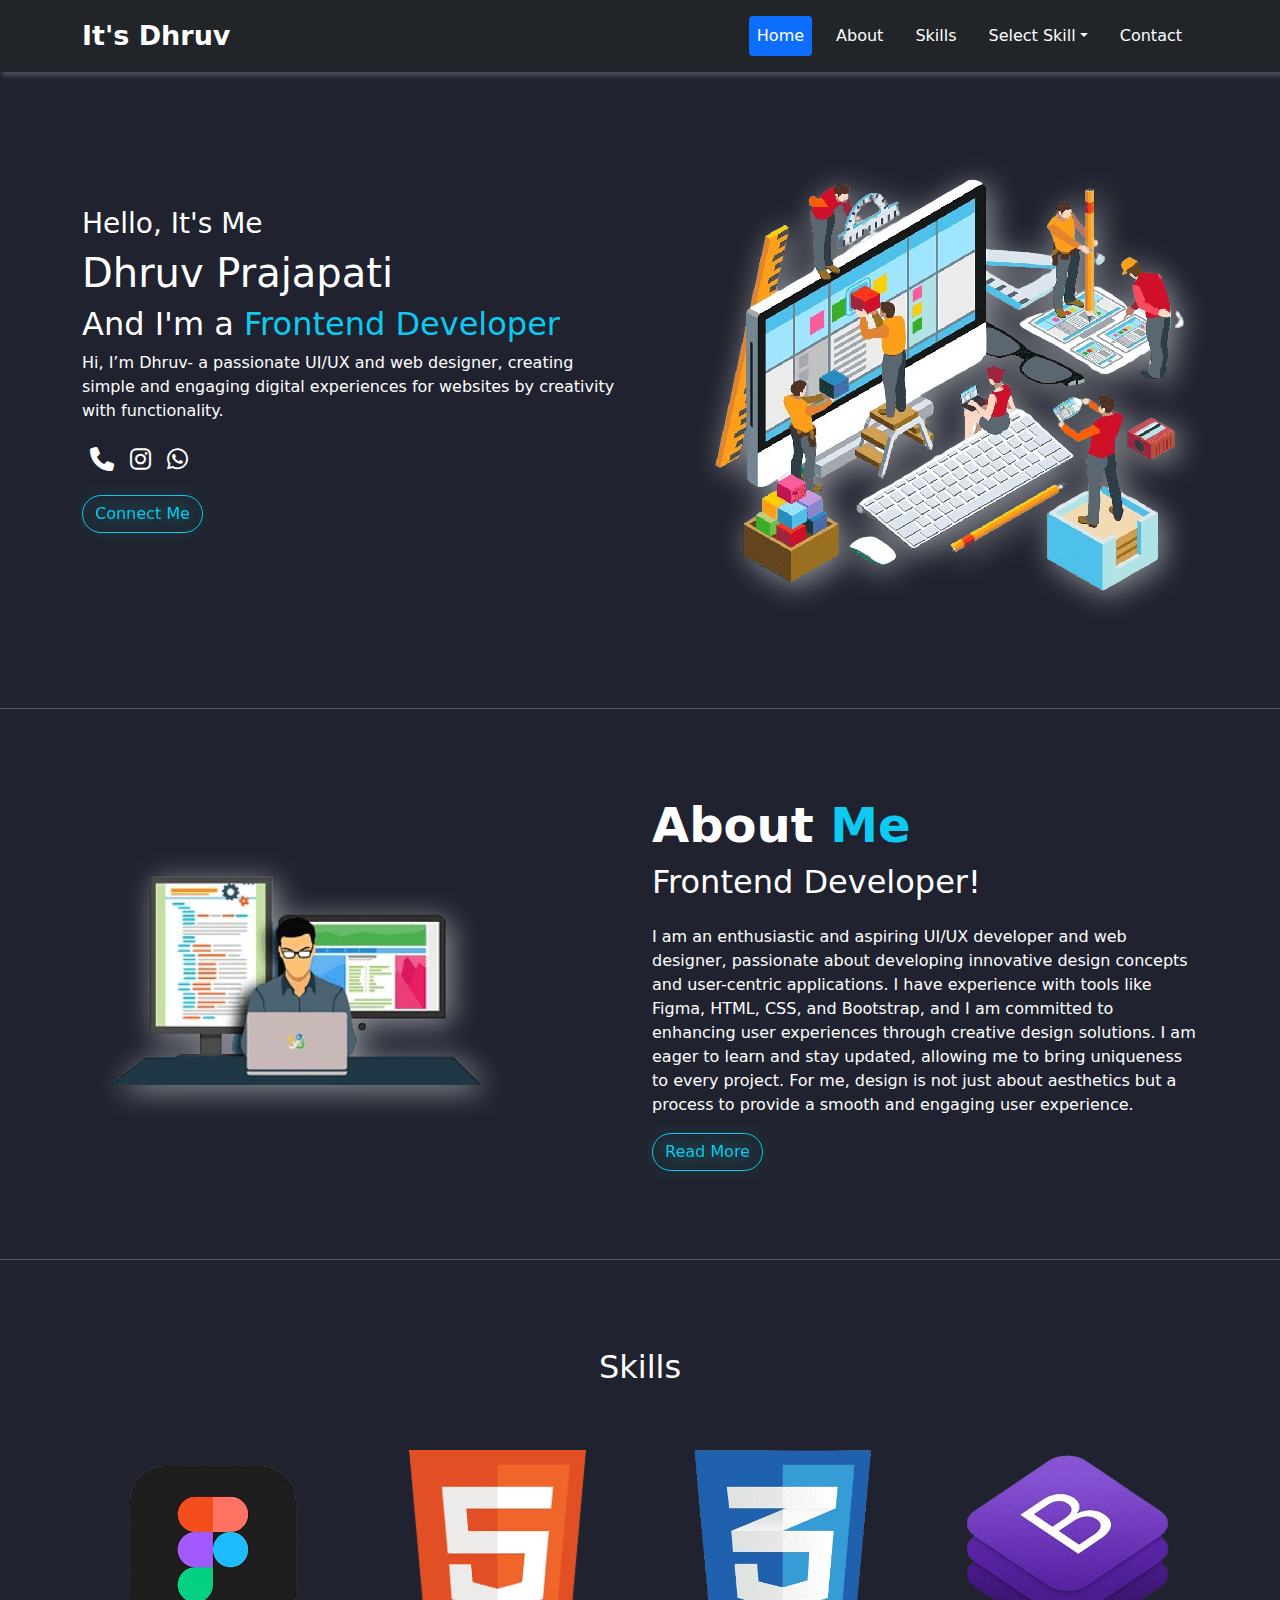
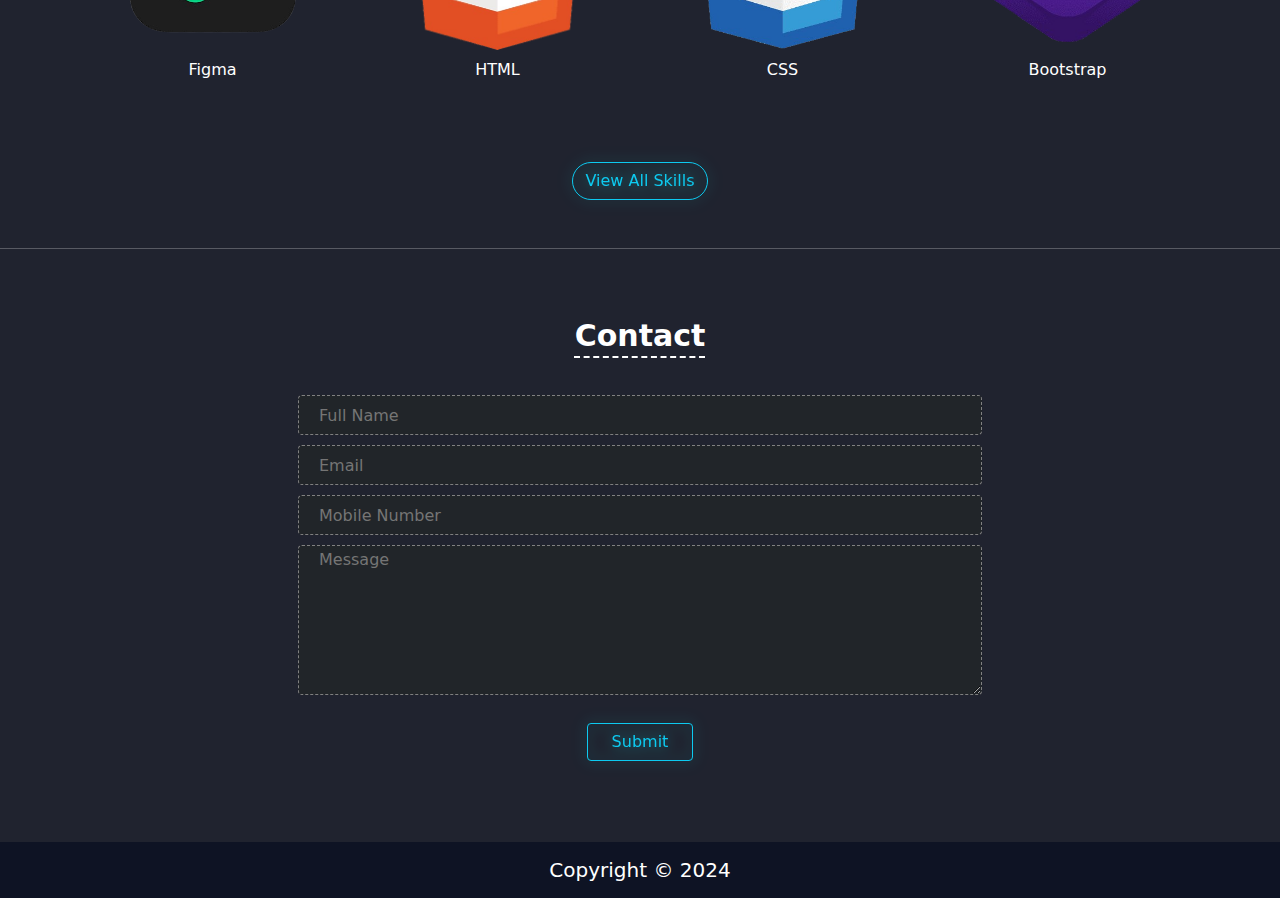
<file: Index.html>
<!DOCTYPE html>
<html lang="en">

<head>
    <meta charset="UTF-8">
    <meta name="viewport" content="width=device-width, initial-scale=1.0">
    <title>Home - It's Dhruv</title>
    <link rel="stylesheet" href="css/all.min.css">
    <link rel="stylesheet" href="css/bootstrap.min.css">
    <link rel="stylesheet" href="css/css.css">
    <link rel="icon" href="images/icon image 1.png">
    <!-- <link href="https://unpkg.com/aos@2.3.1/dist/aos.css" rel="stylesheet"> -->
</head>

<body>

    <nav class="navbar navbar-expand-sm bg-dark">
        <div class="container">
            <a href="Index.html" class="text-white text-decoration-none fw-bold logo">
                It's Dhruv
            </a>

            <button class="navbar-toggler bg-info button" data-bs-toggle="collapse" data-bs-target="#menu">
                <i class="fa fa-bars-staggered"></i>
            </button>

            <div class="collapse navbar-collapse" id="menu">
                <ul class="navbar-nav ms-auto nav-pills my-2">
                    <li class="nav-item mx-2"><a href="Index.html"
                            class="nav-link fw-semibold active text-white">Home</a>
                    </li>
                    <li class="nav-item mx-2"><a href="about.html" class="nav-link fw-semibold text-white">About</a>
                    </li>
                    <li class="nav-item mx-2"><a href="skills.html" class="nav-link fw-semibold text-white">Skills</a>
                    </li>
                    <li class="nav-item mx-2 dropdown"><a href="#"
                            class="nav-link fw-semibold text-white dropdown-toggle" data-bs-toggle="dropdown">Select
                            Skill</a>

                        <ul class="dropdown-menu">
                            <li><a href="figma.html" class="dropdown-item">Figma</a></li>
                            <li><a href="html.html" class="dropdown-item">HTML</a></li>
                            <li><a href="css.html" class="dropdown-item">CSS</a></li>
                            <li><a href="bootstrap.html" class="dropdown-item">Bootstrap</a></li>
                        </ul>
                    </li>
                    <li class="nav-item mx-2"><a href="contact.html" class="nav-link fw-semibold text-white">Contact</a>
                    </li>
                </ul>
            </div>
        </div>
    </nav>

    <div class="banner mt-5">
        <div class="container">
            <div class="row">
                <div
                    class="col-md-12 col-lg-6 col-xl-6 d-flex flex-wrap flex-column justify-content-center banner-detail h-l">
                    <h3 class="text-white" data-aos="fade-right" style="animation-delay: 1s;">Hello, It's Me</h3>
                    <h1 class="text-white" data-aos="fade-right" style="animation-delay: 1.5s;">Dhruv Prajapati</h1>
                    <h2 class="text-white" data-aos="fade-right" style="animation-delay: 2s;">And I'm a <span
                            class="text-info f-d">Frontend
                            Developer</span></h2>
                    <p class="text-white" data-aos="fade-right" style="animation-delay: 2.5s;">Hi, I’m Dhruv- a
                        passionate UI/UX and web designer, creating simple and engaging digital experiences for
                        websites by creativity with functionality.</p>
                    <div class="icons d-flex" data-aos="fade-right" style="animation-delay: 3s;">
                        <div class="dropdown">
                            <i class="fa-solid fa-phone b-icons bi-1 p-2 mb-3" data-bs-toggle="dropdown"></i>
                            <ul class="dropdown-menu">
                                <li><a href="#" class="dropdown-item">+91 7573834614</a></li>
                            </ul>
                        </div>

                        <div class="dropdown">
                            <i class="fa-brands fa-instagram b-icons bi-2 p-2 mb-3" data-bs-toggle="dropdown"></i>
                            <ul class="dropdown-menu" style="z-index: 0;">
                                <li><a href="https://www.instagram.com/_its_dhruv_374/"
                                        class="dropdown-item">_its_dhruv_374</a></li>
                            </ul>
                        </div>

                        <div class="dropdown">
                            <i class="fa-brands fa-whatsapp b-icons bi-3 p-2 mb-3" data-bs-toggle="dropdown"></i>
                            <ul class="dropdown-menu">
                                <li><a href="#" class="dropdown-item">+91 7573834614</a></li>
                            </ul>
                        </div>
                    </div>
                    <a href="#connect" class="d-inline-block" data-aos="fade-right"
                        style="animation-delay: 3.5s;"><button class="btn btn-outline-info rounded-pill button"
                            style="z-index: -1;">Connect
                            Me</button></a>
                </div>

                <div class="col-md-12 col-lg-6 col-xl-6 d-flex align-items-center justify-content-end b-image h-r">
                    <img src="images/banner image2.png" class="rounded banner-image img-fluid" alt="">
                </div>
            </div>
        </div>
    </div>

    <br>
    <br>
    <br>
    <hr class="bg-white">
    <br>

    <div class="banner mt-5">
        <div class="container">
            <div class="row">
                <div class="col-md-12 col-lg-6 col-xl-6 d-flex align-items-center justify-content-strat mb-5"
                    data-aos="fade-right">
                    <img src="images/about image.png" style="height: 250px;"
                        class="rounded banner-image animation-image" alt="">
                </div>

                <div class="col-md-12 col-lg-6 col-xl-6 d-flex flex-wrap flex-column justify-content-center"
                    data-aos="fade-left">
                    <!-- <h3 class="text-white">Hello, It's Me</h3> -->
                    <h1 class="text-white display-5 fw-bold">About <span class="text-info f-d">Me</span></h1>
                    <h2 class="text-white mb-4">Frontend Developer!</h2>
                    <p class="text-white">I am an enthusiastic and aspiring UI/UX developer and web designer, passionate
                        about developing innovative design concepts and user-centric applications. I have experience
                        with tools like Figma, HTML, CSS, and Bootstrap, and I am committed to enhancing user
                        experiences through creative design solutions. I am eager to learn and stay updated, allowing me
                        to bring uniqueness to every project. For me, design is not just about aesthetics but a process
                        to provide a smooth and engaging user experience.</p>
                    <!-- <div class="icons">
                        <i class="fa-brands fa-facebook-f text-white b-icons p-2 mb-3"></i>
                        <i class="fa-brands fa-instagram text-white b-icons p-2 mb-3"></i>
                        <i class="fa-brands fa-whatsapp text-white b-icons p-2 mb-3"></i>
                    </div> -->
                    <a href="about.html"><button class="btn btn-outline-info rounded-pill button">Read
                            More</button></a>
                </div>
            </div>
        </div>
    </div>

    <br>
    <br>
    <br>
    <hr class="bg-white">
    <br>

    <div class="skills mt-5">
        <div class="container">
            <div class="text-s text-white h2 d-flex justify-content-center align-items-center">
                Skills
            </div>
            <div class="row my-5">

                <div class="col-md-6 col-lg-3  text-center s-image-gallary my-3" data-aos="fade-left">
                    <a href="figma.html" class="text-decoration-none">
                        <img src="images/figma.png" height="200px" alt="" class="mb-2 animation animate-1">
                        <p class="text-white text-center">Figma</p>
                    </a>
                </div>

                <div class="col-md-6 col-lg-3 text-center s-image-gallary my-3" data-aos="fade-right">
                    <a href="html.html" class="text-decoration-none">
                        <img src="images/html.png" height="200px" alt="" class="mb-2 animation animate-1">
                        <p class="text-white text-center">HTML</p>
                    </a>
                </div>

                <div class="col-md-6 col-lg-3 text-center s-image-gallary my-3" data-aos="fade-left">
                    <a href="css.html" class="text-decoration-none">
                        <img src="images/css.png" height="200px" alt="" class="mb-2 animation animate-1">
                        <p class="text-white text-center">CSS</p>
                    </a>
                </div>

                <div class="col-md-6 col-lg-3 text-center s-image-gallary my-3" data-aos="fade-right">
                    <a href="bootstrap.html" class="text-decoration-none">
                        <img src="images/bootstrap.png" height="200px" alt="" class="mb-2 animation animate-1">
                        <p class="text-white text-center">Bootstrap</p>
                    </a>
                </div>
            </div>

            <div class="skill_button d-flex justify-content-center align-items-center mb-5">
                <a href="skills.html" class="text-decoration-none">
                    <button class="btn btn-outline-info button rounded-pill">
                        View All Skills
                    </button>
                </a>
            </div>
        </div>
    </div>

    <!-- <br>
    <br>
    <br> -->
    <hr class="bg-white">
    <br>

    <div class="contact mt-3" id="connect" data-aos="fade-right">
        <div class="c-text text-white d-flex justify-content-center align-items-center py-2 fw-bold text-underline">
            Contact
        </div>


        <form class="mt-4">
            <div class="container text-center form p-0">
                <input type="text" placeholder="Full Name" class="h-w input-form rounded mx-0 width-media">
                <input type="email" placeholder="Email" class="h-w input-form rounded mx-0 width-media">
                <input type="number" placeholder="Mobile Number" class="h-w input-form rounded mx-0 width-media">
                <textarea name="" id="" class="h-w textarea-form rounded mx-0 width-media"
                    placeholder="Message"></textarea><br>
                <button class="btn btn-outline-info mt-3 px-4 button">Submit</button>
            </div>
        </form>
    </div>

    <div class="footer mb-4 d-flex justify-content-center align-items-end text-white"
        style="font-size: 20px;height: 112px;transform: translateY(25px);">
        <div class="footer-text h-50 w-100 d-flex justify-content-center align-items-center py-4">
            Copyright &copy 2024
        </div>
    </div>

    <script src="js/bootstrap.bundle.min.js"></script>
    <script src="https://code.jquery.com/jquery-3.7.1.min.js"
        integrity="sha256-/JqT3SQfawRcv/BIHPThkBvs0OEvtFFmqPF/lYI/Cxo=" crossorigin="anonymous"></script>
    <!-- <script src="https://unpkg.com/aos@2.3.1/dist/aos.js"></script>
    <script>
        AOS.init();
    </script> -->
</body>

</html>
</file>
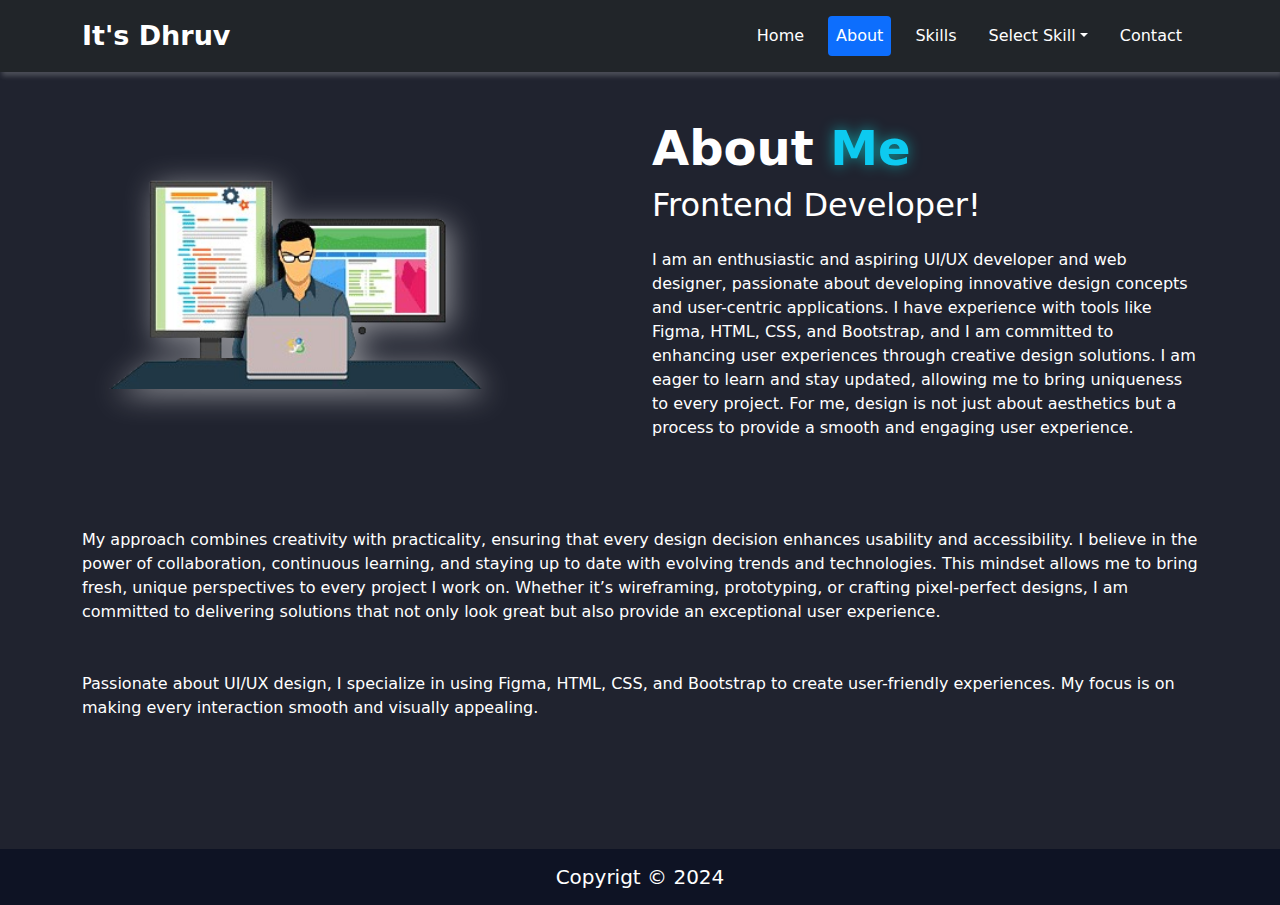
<file: about.html>
<!DOCTYPE html>
<html lang="en">

<head>
    <meta charset="UTF-8">
    <meta name="viewport" content="width=device-width, initial-scale=1.0">
    <title>About - It's Dhruv</title>
    <link rel="stylesheet" href="css/all.min.css">
    <link rel="stylesheet" href="css/bootstrap.min.css">
    <link rel="stylesheet" href="css/css.css">
    <link rel="icon" href="images/icon image 1.png">
</head>

<body>
    <nav class="navbar navbar-expand-sm bg-dark">
        <div class="container">
            <a href="Index.html" class="text-white text-decoration-none fw-bold logo">
                It's Dhruv
            </a>

            <button class="navbar-toggler bg-info" data-bs-toggle="collapse" data-bs-target="#menu">
                <i class="fa fa-bars-staggered"></i>
            </button>

            <div class="collapse navbar-collapse" id="menu">
                <ul class="navbar-nav ms-auto nav-pills my-2">
                    <li class="nav-item mx-2"><a href="Index.html" class="nav-link fw-semibold text-white">Home</a></li>
                    <li class="nav-item mx-2"><a href="about.html"
                            class="nav-link fw-semibold text-white active">About</a>
                    </li>
                    <li class="nav-item mx-2"><a href="skills.html" class="nav-link fw-semibold text-white">Skills</a>
                    </li>
                    <li class="nav-item mx-2 dropdown"><a href="#"
                            class="nav-link fw-semibold text-white dropdown-toggle" data-bs-toggle="dropdown">Select
                            Skill</a>

                        <ul class="dropdown-menu">
                            <li><a href="figma.html" class="dropdown-item">Figma</a></li>
                            <li><a href="html.html" class="dropdown-item">HTML</a></li>
                            <li><a href="css.html" class="dropdown-item">CSS</a></li>
                            <li><a href="bootstrap.html" class="dropdown-item">Bootstrap</a></li>
                        </ul>
                    </li>
                    <li class="nav-item mx-2"><a href="contact.html" class="nav-link fw-semibold text-white">Contact</a>
                    </li>
                </ul>
            </div>
        </div>
    </nav>

    <div class="banner mt-5">
        <div class="container">
            <div class="row">
                <div
                    class="col-md-12 col-lg-6 col-xl-6 d-flex align-items-center justify-content-strat mb-5 animated-image">
                    <img src="images/about image.png" style="height: 250px;"
                        class="rounded banner-image animation-image" alt="">
                </div>

                <div
                    class="col-md-12 col-lg-6 col-xl-6 d-flex flex-wrap flex-column justify-content-center animated-content">
                    <!-- <h3 class="text-white">Hello, It's Me</h3> -->
                    <h1 class="text-white display-5 fw-bold">About <span class="text-info button">Me</span></h1>
                    <h2 class="text-white mb-4">Frontend Developer!</h2>
                    <p class="text-white">I am an enthusiastic and aspiring UI/UX developer and web designer, passionate
                        about developing innovative design concepts and user-centric applications. I have experience
                        with tools like Figma, HTML, CSS, and Bootstrap, and I am committed to enhancing user
                        experiences through creative design solutions. I am eager to learn and stay updated, allowing me
                        to bring uniqueness to every project. For me, design is not just about aesthetics but a process
                        to provide a smooth and engaging user experience.</p>
                    <!-- <div class="icons">
                        <i class="fa-brands fa-facebook-f text-white b-icons p-2 mb-3"></i>
                        <i class="fa-brands fa-instagram text-white b-icons p-2 mb-3"></i>
                        <i class="fa-brands fa-whatsapp text-white b-icons p-2 mb-3"></i>
                    </div> -->
                    <!-- <a href="#" class="w-25 mt-2"><button class="btn btn-outline-info rounded-pill w-100 button">Read
                            More</button></a> -->
                </div>
            </div>
        </div>
    </div>

    <div class="container mt-5 pt-4">
        <p class="text-white figma-1">My approach combines creativity with practicality, ensuring that every design
            decision enhances usability and accessibility. I believe in the power of collaboration, continuous learning,
            and staying up to date with evolving trends and technologies. This mindset allows me to bring fresh, unique
            perspectives to every project I work on. Whether it’s wireframing, prototyping, or crafting pixel-perfect
            designs, I am committed to delivering solutions that not only look great but also provide an exceptional
            user experience.</p>

        <p class="text-white mt-5 figma-2">Passionate about UI/UX design, I specialize in using Figma, HTML, CSS, and
            Bootstrap
            to
            create user-friendly experiences. My focus is on making every interaction smooth and visually appealing.</p>
    </div>

    <div class="a-footer footer mt-5 d-flex justify-content-center align-items-end text-white"
        style="font-size: 20px;height: 112px;transform: translateY(25px);">
        <div class="footer-text h-50 w-100 d-flex justify-content-center align-items-center py-4">
            Copyrigt &copy 2024
        </div>
    </div>

    <script src="js/bootstrap.bundle.min.js"></script>
</body>

</html>
</file>
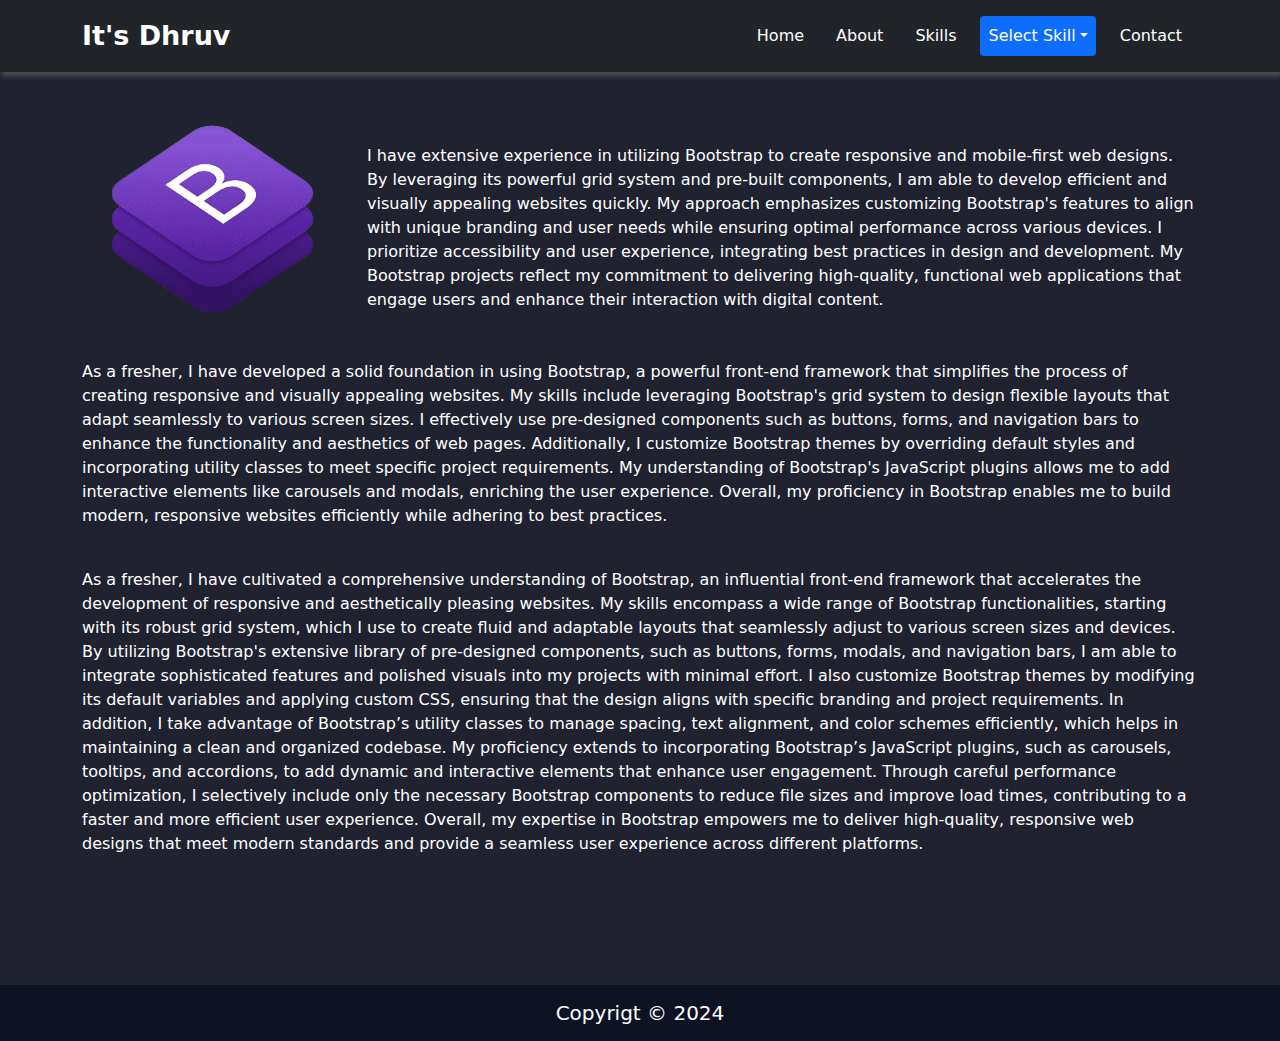
<file: bootstrap.html>
<!DOCTYPE html>
<html lang="en">

<head>
    <meta charset="UTF-8">
    <meta name="viewport" content="width=device-width, initial-scale=1.0">
    <title>Bootstrap - It's Dhruv</title>
    <link rel="stylesheet" href="css/all.min.css">
    <link rel="stylesheet" href="css/bootstrap.min.css">
    <link rel="stylesheet" href="css/css.css">
    <link rel="icon" href="images/icon image 1.png">
</head>

<body class="bg-image">

    <nav class="navbar navbar-expand-sm bg-dark">
        <div class="container">
            <a href="Index.html" class="text-white text-decoration-none fw-bold logo">
                It's Dhruv
            </a>

            <button class="navbar-toggler bg-info button" data-bs-toggle="collapse" data-bs-target="#menu">
                <i class="fa fa-bars-staggered"></i>
            </button>

            <div class="collapse navbar-collapse" id="menu">
                <ul class="navbar-nav ms-auto nav-pills my-2">
                    <li class="nav-item mx-2"><a href="Index.html" class="nav-link fw-semibold text-white">Home</a></li>
                    <li class="nav-item mx-2"><a href="about.html" class="nav-link fw-semibold text-white">About</a>
                    </li>
                    <li class="nav-item mx-2"><a href="skills.html" class="nav-link fw-semibold text-white">Skills</a>
                    </li>
                    <li class="nav-item mx-2 dropdown"><a href="#"
                            class="nav-link fw-semibold text-white dropdown-toggle active"
                            data-bs-toggle="dropdown">Select
                            Skill</a>

                        <ul class="dropdown-menu">
                            <li><a href="figma.html" class="dropdown-item">Figma</a></li>
                            <li><a href="html.html" class="dropdown-item">HTML</a></li>
                            <li><a href="css.html" class="dropdown-item">CSS</a></li>
                            <li><a href="bootstrap.html" class="dropdown-item active">Bootstrap</a></li>
                        </ul>
                    </li>
                    <li class="nav-item mx-2"><a href="contact.html" class="nav-link fw-semibold text-white">Contact</a>
                    </li>
                </ul>
            </div>
        </div>
    </nav>

    <div class="container">
        <div class="figma my-5">
            <div class="row">
                <div class="col-md-12 col-lg-3 order1 mb-3 d-flex justify-content-center">
                    <img src="images/bootstrap.png" height="200px" class="img-hover" alt="">
                </div>
                <div class="col-md-12 col-lg-9 text-white align-items-center d-flex order2">
                    I have extensive experience in utilizing Bootstrap to create responsive and mobile-first web
                    designs. By leveraging its powerful grid system and pre-built components, I am able to develop
                    efficient and visually appealing websites quickly. My approach emphasizes customizing
                    Bootstrap's features to align with unique branding and user needs while ensuring optimal
                    performance across various devices. I prioritize accessibility and user experience, integrating
                    best practices in design and development. My Bootstrap projects reflect my commitment to
                    delivering high-quality, functional web applications that engage users and enhance their
                    interaction with digital content.
                </div>
            </div>

            <br>

            <p class="text-white">
                As a fresher, I have developed a solid foundation in using Bootstrap, a powerful front-end framework
                that simplifies the process of creating responsive and visually appealing websites. My skills include
                leveraging Bootstrap's grid system to design flexible layouts that adapt seamlessly to various screen
                sizes. I effectively use pre-designed components such as buttons, forms, and navigation bars to enhance
                the functionality and aesthetics of web pages. Additionally, I customize Bootstrap themes by overriding
                default styles and incorporating utility classes to meet specific project requirements. My understanding
                of Bootstrap's JavaScript plugins allows me to add interactive elements like carousels and modals,
                enriching the user experience. Overall, my proficiency in Bootstrap enables me to build modern,
                responsive websites efficiently while adhering to best practices.
            </p>

            <br>

            <p class="text-white">
                As a fresher, I have cultivated a comprehensive understanding of Bootstrap, an influential front-end
                framework that accelerates the development of responsive and aesthetically pleasing websites. My skills
                encompass a wide range of Bootstrap functionalities, starting with its robust grid system, which I use
                to create fluid and adaptable layouts that seamlessly adjust to various screen sizes and devices. By
                utilizing Bootstrap's extensive library of pre-designed components, such as buttons, forms, modals, and
                navigation bars, I am able to integrate sophisticated features and polished visuals into my projects
                with minimal effort. I also customize Bootstrap themes by modifying its default variables and applying
                custom CSS, ensuring that the design aligns with specific branding and project requirements. In
                addition, I take advantage of Bootstrap’s utility classes to manage spacing, text alignment, and color
                schemes efficiently, which helps in maintaining a clean and organized codebase. My proficiency extends
                to incorporating Bootstrap’s JavaScript plugins, such as carousels, tooltips, and accordions, to add
                dynamic and interactive elements that enhance user engagement. Through careful performance optimization,
                I selectively include only the necessary Bootstrap components to reduce file sizes and improve load
                times, contributing to a faster and more efficient user experience. Overall, my expertise in Bootstrap
                empowers me to deliver high-quality, responsive web designs that meet modern standards and provide a
                seamless user experience across different platforms.
            </p>
        </div>
    </div>

    <div class="footer mb-4 d-flex justify-content-center align-items-end text-white"
        style="font-size: 20px;height: 112px;transform: translateY(25px);">
        <div class="footer-text h-50 w-100 d-flex justify-content-center align-items-center py-4">
            Copyrigt &copy 2024
        </div>
    </div>

    <script src="js/bootstrap.bundle.min.js"></script>
</body>

</html>
</file>
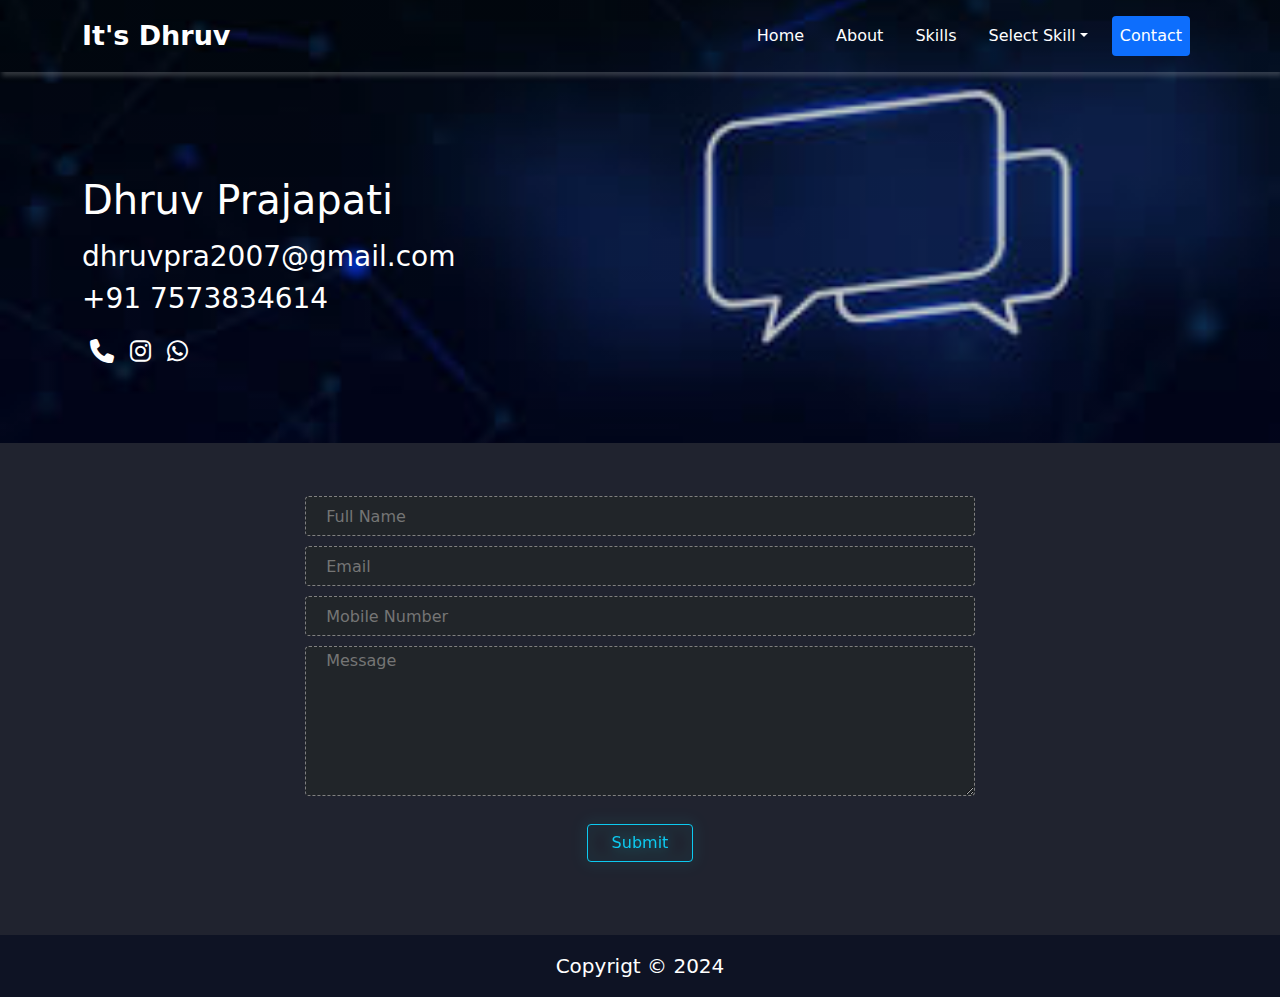
<file: contact.html>
<!DOCTYPE html>
<html lang="en">

<head>
    <meta charset="UTF-8">
    <meta name="viewport" content="width=device-width, initial-scale=1.0">
    <title>Contact - It's Dhruv</title>
    <link rel="stylesheet" href="css/all.min.css">
    <link rel="stylesheet" href="css/bootstrap.min.css">
    <link rel="stylesheet" href="css/css.css">
    <link rel="icon" href="images/icon image 1.png">
    <!-- <link href="https://unpkg.com/aos@2.3.1/dist/aos.css" rel="stylesheet"> -->
    <style>
        /* .contact-form {
            background-color: #111927;
            background-image:
                radial-gradient(at 47% 33%, hsl(172.94, 64%, 16%) 0, transparent 59%),
                radial-gradient(at 82% 65%, hsl(216.98, 97%, 17%) 0, transparent 55%);
            height: 100vh;
            display: grid;
            place-items: center;
        } */

        /* form {
            backdrop-filter: blur(500px) saturate(200%);
            -webkit-backdrop-filter: blur(5px) saturate(200%);
            background-color: rgba(17, 25, 40, 0.1, );
            border-radius: 12px;
            border: 1px solid rgba(255, 255, 255, 0.125);
            height: 90%;
            width: 40%;
        }

        ::placeholder {
            color: rgb(167, 167, 167);
        }

        input {
            margin-top: 10px;
        }

        textarea {
            margin-top: 10px;
            height: 100px;
        }

        */
    </style>
</head>

<body>



    <div class="banner"
        style="background-image: linear-gradient(rgba(0, 0, 0, 0.2),rgba(0, 0, 0, 0.2)), url([data-uri]);background-repeat: no-repeat;background-position: center;background-size: cover;">
        <nav class="navbar navbar-expand-sm">
            <div class="container">
                <a href="Index.html" class="text-white text-decoration-none fw-bold logo">
                    It's Dhruv
                </a>

                <button class="navbar-toggler bg-info" data-bs-toggle="collapse" data-bs-target="#menu">
                    <i class="fa fa-bars-staggered"></i>
                </button>

                <div class="collapse navbar-collapse" id="menu">
                    <ul class="navbar-nav ms-auto nav-pills my-2">
                        <li class="nav-item mx-2"><a href="Index.html" class="nav-link fw-semibold text-white">Home</a>
                        </li>
                        <li class="nav-item mx-2"><a href="about.html" class="nav-link fw-semibold text-white">About</a>
                        </li>
                        <li class="nav-item mx-2"><a href="skills.html"
                                class="nav-link fw-semibold text-white">Skills</a>
                        </li>
                        <li class="nav-item mx-2 dropdown"><a href="#"
                                class="nav-link fw-semibold text-white dropdown-toggle" data-bs-toggle="dropdown">Select
                                Skill</a>

                            <ul class="dropdown-menu">
                                <li><a href="figma.html" class="dropdown-item">Figma</a></li>
                                <li><a href="html.html" class="dropdown-item">HTML</a></li>
                                <li><a href="css.html" class="dropdown-item">CSS</a></li>
                                <li><a href="bootstrap.html" class="dropdown-item">Bootstrap</a></li>
                            </ul>
                        </li>
                        <li class="nav-item mx-2"><a href="#" class="nav-link fw-semibold text-white active">Contact</a>
                        </li>
                    </ul>
                </div>
            </div>
        </nav>
        <div class="container my-5 py-5">
            <div class=" banner-detail contact-banner-details lh-5">
                <h1 class="text-white py-2">Dhruv Prajapati</h1>
                <h3 class="text-white"><span>dhruvpra2007@gmail.com</span></h3>
                <h3 class="text-white">+91 7573834614</h3>
                <div class="icons py-2 d-flex justify-content-start align-items-center">
                    <div class="dropdown">
                        <i class="fa-solid fa-phone b-icons bi-1 p-2 mb-3" data-bs-toggle="dropdown"></i>
                        <ul class="dropdown-menu">
                            <li><a href="#" class="dropdown-item">+91 7573834614</a></li>
                        </ul>
                    </div>

                    <div class="dropdown">
                        <i class="fa-brands fa-instagram b-icons bi-2 p-2 mb-3" data-bs-toggle="dropdown"></i>
                        <ul class="dropdown-menu">
                            <li><a href="https://www.instagram.com/_its_dhruv_374/"
                                    class="dropdown-item">_its_dhruv_374</a>
                            </li>
                        </ul>
                    </div>

                    <div class="dropdown">
                        <i class="fa-brands fa-whatsapp b-icons bi-3 p-2 mb-3" data-bs-toggle="dropdown"></i>
                        <ul class="dropdown-menu">
                            <li><a href="#" class="dropdown-item">+91 7573834614</a></li>
                        </ul>
                    </div>
                </div>
            </div>
        </div>
    </div>

    <!-- <div class="footer mb-4 d-flex justify-content-center align-items-end text-white"
        style="font-size: 20px;height: 112px;transform: translateY(25px);">
        <div class="footer-text h-50 w-100 d-flex justify-content-center align-items-center py-4">
            Copyrigt &copy 2024
        </div>
        </div> -->


    <div class="contact-form">
        <!-- <form action="">
            <div class="container">
                <div class="full-name mt-5">
                    <label for="full-name" class="text-white">Full Name</label> <br>
                    <input type="text" class="w-100 rounded border-0 px-3 py-2 bg-secondary" placeholder="Full Name">
                </div>

                <div class="full-name mt-4">
                    <label for="full-name" class="text-white">Full Name</label> <br>
                    <input type="text" class="w-100 rounded border-0 px-3 py-2 bg-secondary" placeholder="Full Name">
                </div>

                <div class="full-name mt-4">
                    <label for="full-name" class="text-white">Full Name</label> <br>
                    <input type="text" class="w-100 rounded border-0 px-3 py-2 bg-secondary" placeholder="Full Name">
                </div>

                <div class="full-name mt-4">
                    <label for="full-name" class="text-white">Full Name</label> <br>
                    <textarea class="w-100 rounded border-0 px-3 py-2 bg-secondary" placeholder="Full Name"></textarea>
                </div>

                <div class="f-button">
                    <input type="button" value="Submit" class="btn btn-primary px-4 py-2 fw-semibold">
                </div>
            </div>
        </form> -->

        <form class="my-5">
            <div class="container text-center form">
                <input type="text" placeholder="Full Name" class="h-w input-form rounded width-media">
                <input type="email" placeholder="Email" class="h-w input-form rounded width-media">
                <input type="number" placeholder="Mobile Number" class="h-w input-form rounded width-media" min="0">
                <textarea name="" id="" class="h-w textarea-form rounded width-media"
                    placeholder="Message"></textarea><br>
                <button class="btn btn-outline-info mt-3 px-4 button">Submit</button>
            </div>
        </form>
    </div>

    <div class="footer d-flex justify-content-center align-items-end text-white"
        style="font-size: 20px;transform: translateY(25px);">
        <div class="footer-text h-50 w-100 d-flex justify-content-center align-items-center py-3">
            Copyrigt &copy 2024
        </div>
    </div>

    <script src="js/bootstrap.bundle.min.js"></script>
    <script src="https://code.jquery.com/jquery-3.7.1.min.js"
        integrity="sha256-/JqT3SQfawRcv/BIHPThkBvs0OEvtFFmqPF/lYI/Cxo=" crossorigin="anonymous"></script>
    <!-- <script src="https://unpkg.com/aos@2.3.1/dist/aos.js"></script>
    <script>
        AOS.init();
    </script> -->
</body>

</html>
</file>
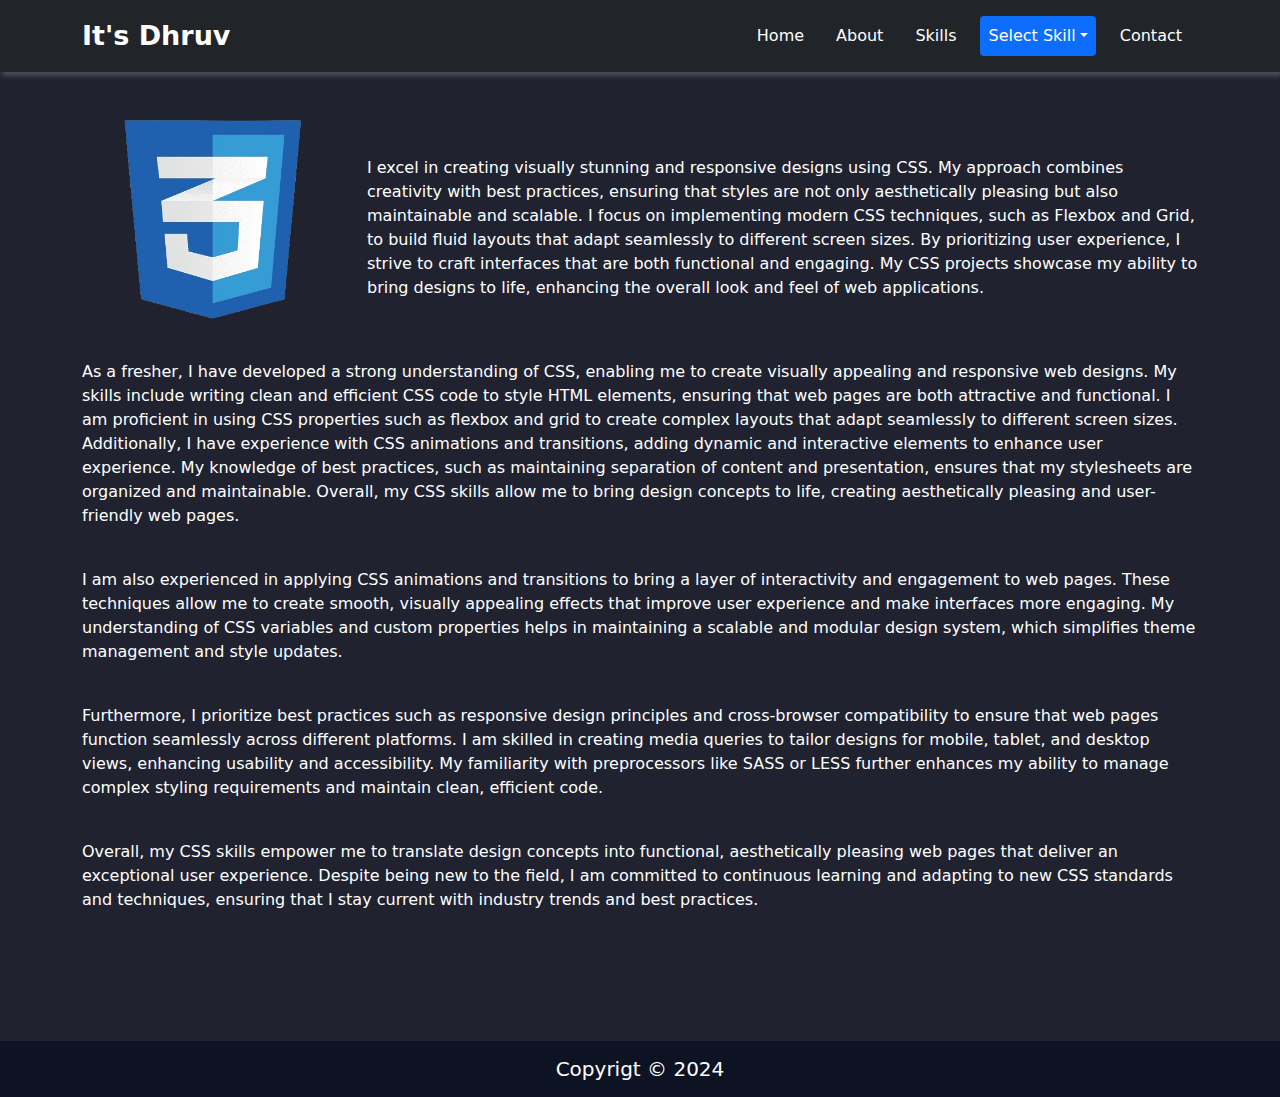
<file: css.html>
<!DOCTYPE html>
<html lang="en">

<head>
    <meta charset="UTF-8">
    <meta name="viewport" content="width=device-width, initial-scale=1.0">
    <title>CSS - It's Dhruv</title>
    <link rel="stylesheet" href="css/all.min.css">
    <link rel="stylesheet" href="css/bootstrap.min.css">
    <link rel="stylesheet" href="css/css.css">
    <link rel="icon" href="images/icon image 1.png">
</head>

<body class="bg-image">

    <nav class="navbar navbar-expand-sm bg-dark">
        <div class="container">
            <a href="Index.html" class="text-white text-decoration-none fw-bold logo">
                It's Dhruv
            </a>

            <button class="navbar-toggler bg-info button" data-bs-toggle="collapse" data-bs-target="#menu">
                <i class="fa fa-bars-staggered"></i>
            </button>

            <div class="collapse navbar-collapse" id="menu">
                <ul class="navbar-nav ms-auto nav-pills my-2">
                    <li class="nav-item mx-2"><a href="Index.html" class="nav-link fw-semibold text-white">Home</a></li>
                    <li class="nav-item mx-2"><a href="about.html" class="nav-link fw-semibold text-white">About</a>
                    </li>
                    <li class="nav-item mx-2"><a href="skills.html" class="nav-link fw-semibold text-white">Skills</a>
                    </li>
                    <li class="nav-item mx-2 dropdown"><a href="#"
                            class="nav-link fw-semibold text-white dropdown-toggle active"
                            data-bs-toggle="dropdown">Select
                            Skill</a>

                        <ul class="dropdown-menu">
                            <li><a href="figma.html" class="dropdown-item">Figma</a></li>
                            <li><a href="html.html" class="dropdown-item">HTML</a></li>
                            <li><a href="css.html" class="dropdown-item active">CSS</a></li>
                            <li><a href="bootstrap.html" class="dropdown-item">Bootstrap</a></li>
                        </ul>
                    </li>
                    <li class="nav-item mx-2"><a href="contact.html" class="nav-link fw-semibold text-white">Contact</a>
                    </li>
                </ul>
            </div>
        </div>
    </nav>

    <div class="container">
        <div class="figma my-5">
            <div class="row">
                <div class="col-md-12 col-lg-3 mb-3 d-flex justify-content-center">
                    <img src="images/css.png" height="200px" class="img-hover" alt="">
                </div>
                <div class="col-md-12 col-lg-9 text-white align-items-center d-flex">
                    I excel in creating visually stunning and responsive designs using CSS. My approach combines
                    creativity with best practices, ensuring that styles are not only aesthetically pleasing but
                    also maintainable and scalable. I focus on implementing modern CSS techniques, such as Flexbox
                    and Grid, to build fluid layouts that adapt seamlessly to different screen sizes. By
                    prioritizing user experience, I strive to craft interfaces that are both functional and
                    engaging. My CSS projects showcase my ability to bring designs to life, enhancing the overall
                    look and feel of web applications.
                </div>
            </div>

            <br>

            <p class="text-white">
                As a fresher, I have developed a strong understanding of CSS, enabling me to create visually appealing
                and responsive web designs. My skills include writing clean and efficient CSS code to style HTML
                elements, ensuring that web pages are both attractive and functional. I am proficient in using CSS
                properties such as flexbox and grid to create complex layouts that adapt seamlessly to different screen
                sizes. Additionally, I have experience with CSS animations and transitions, adding dynamic and
                interactive elements to enhance user experience. My knowledge of best practices, such as maintaining
                separation of content and presentation, ensures that my stylesheets are organized and maintainable.
                Overall, my CSS skills allow me to bring design concepts to life, creating aesthetically pleasing and
                user-friendly web pages.
            </p>

            <br>

            <p class="text-white">
                I am also experienced in applying CSS animations and transitions to bring a layer of interactivity and
                engagement to web pages. These techniques allow me to create smooth, visually appealing effects that
                improve user experience and make interfaces more engaging. My understanding of CSS variables and custom
                properties helps in maintaining a scalable and modular design system, which simplifies theme management
                and style updates.
            </p>

            <br>

            <p class="text-white">
                Furthermore, I prioritize best practices such as responsive design principles and cross-browser
                compatibility to ensure that web pages function seamlessly across different platforms. I am skilled in
                creating media queries to tailor designs for mobile, tablet, and desktop views, enhancing usability and
                accessibility. My familiarity with preprocessors like SASS or LESS further enhances my ability to manage
                complex styling requirements and maintain clean, efficient code.
            </p>

            <br>

            <p class="text-white">
                Overall, my CSS skills empower me to translate design concepts into functional, aesthetically pleasing
                web pages that deliver an exceptional user experience. Despite being new to the field, I am committed to
                continuous learning and adapting to new CSS standards and techniques, ensuring that I stay current with
                industry trends and best practices.
            </p>
        </div>
    </div>

    <div class="footer mb-4 d-flex justify-content-center align-items-end text-white"
        style="font-size: 20px;height: 112px;transform: translateY(25px);">
        <div class="footer-text h-50 w-100 d-flex justify-content-center align-items-center py-4">
            Copyrigt &copy 2024
        </div>
    </div>

    <script src="js/bootstrap.bundle.min.js"></script>
</body>

</html>
</file>
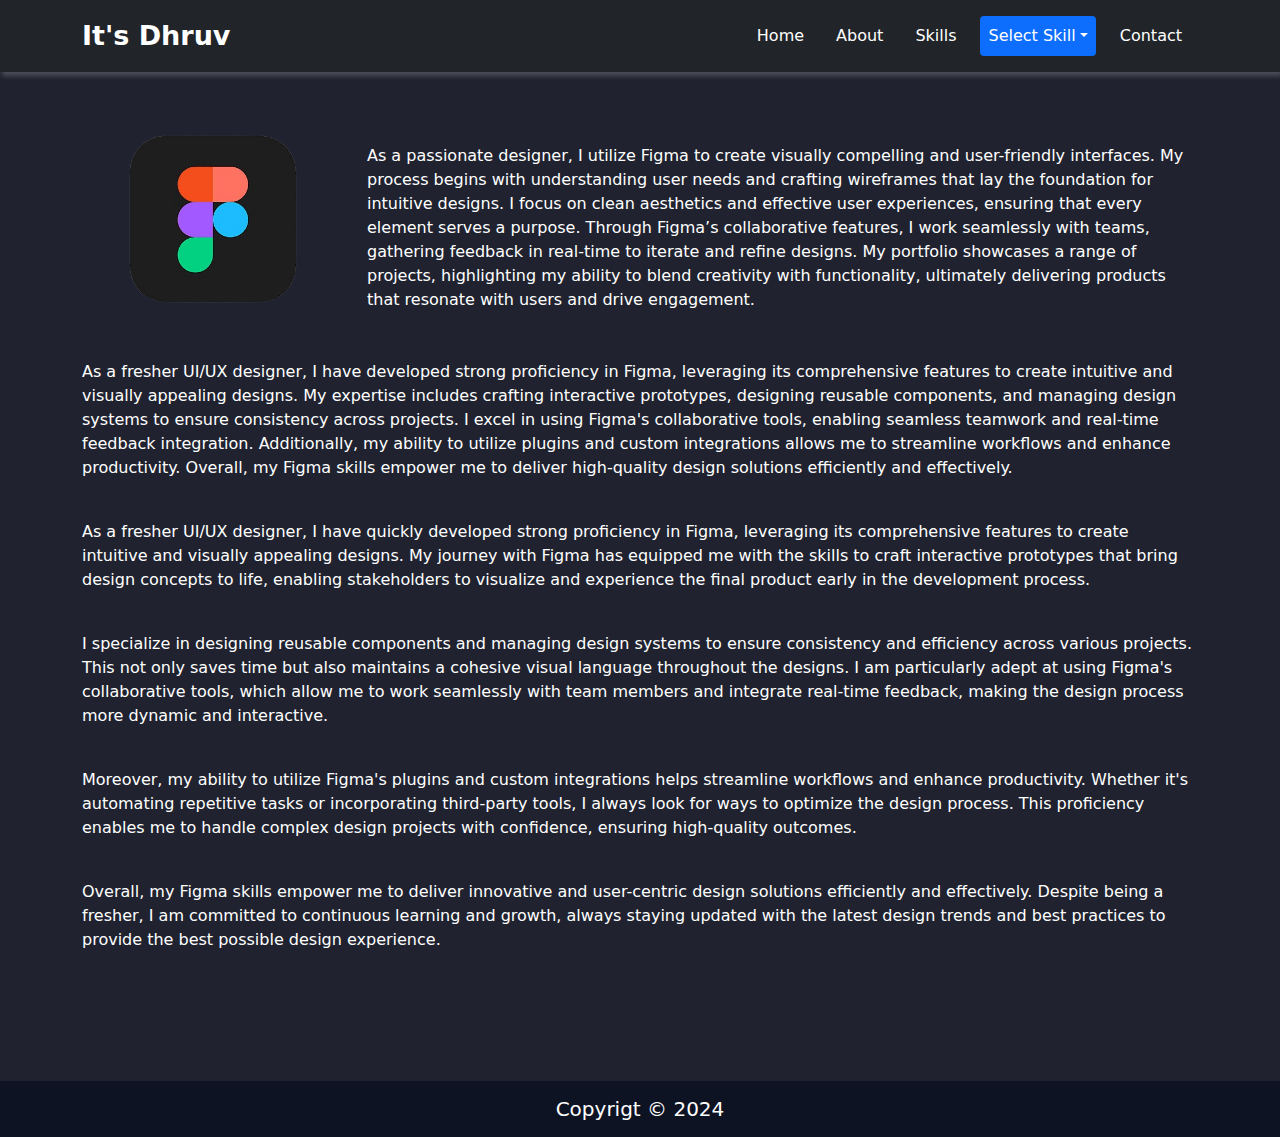
<file: figma.html>
<!DOCTYPE html>
<html lang="en">

<head>
    <meta charset="UTF-8">
    <meta name="viewport" content="width=device-width, initial-scale=1.0">
    <title>Figma - It's Dhruv</title>
    <link rel="stylesheet" href="css/all.min.css">
    <link rel="stylesheet" href="css/bootstrap.min.css">
    <link rel="stylesheet" href="css/css.css">
    <link rel="icon" href="images/icon image 1.png">
</head>

<body>

    <nav class="navbar navbar-expand-sm bg-dark">
        <div class="container">
            <a href="Index.html" class="text-white text-decoration-none fw-bold logo">
                It's Dhruv
            </a>

            <button class="navbar-toggler bg-info button" data-bs-toggle="collapse" data-bs-target="#menu">
                <i class="fa fa-bars-staggered"></i>
            </button>

            <div class="collapse navbar-collapse" id="menu">
                <ul class="navbar-nav ms-auto nav-pills my-2">
                    <li class="nav-item mx-2"><a href="Index.html" class="nav-link fw-semibold text-white">Home</a></li>
                    <li class="nav-item mx-2"><a href="about.html" class="nav-link fw-semibold text-white">About</a>
                    </li>
                    <li class="nav-item mx-2"><a href="skills.html" class="nav-link fw-semibold text-white">Skills</a>
                    </li>
                    <li class="nav-item mx-2 dropdown"><a href="#"
                            class="nav-link fw-semibold text-white dropdown-toggle active"
                            data-bs-toggle="dropdown">Select
                            Skill</a>

                        <ul class="dropdown-menu">
                            <li><a href="figma.html" class="dropdown-item active">Figma</a></li>
                            <li><a href="html.html" class="dropdown-item">HTML</a></li>
                            <li><a href="css.html" class="dropdown-item">CSS</a></li>
                            <li><a href="bootstrap.html" class="dropdown-item">Bootstrap</a></li>
                        </ul>
                    </li>
                    <li class="nav-item mx-2"><a href="contact.html" class="nav-link fw-semibold text-white">Contact</a>
                    </li>
                </ul>
            </div>
        </div>
    </nav>

    <div class="container">
        <div class="figma my-5">
            <div class="row">
                <div class="col-md-12 col-lg-3 mb-3 d-flex justify-content-center">
                    <img src="images/figma.png" height="200px" class="img-hover" alt="">
                </div>
                <div class="col-md-12 col-lg-9 text-white align-items-center d-flex">
                    As a passionate designer, I utilize Figma to create visually compelling and user-friendly
                    interfaces. My
                    process begins with understanding user needs and crafting wireframes that lay the foundation for
                    intuitive designs. I focus on clean aesthetics and effective user experiences, ensuring that
                    every
                    element serves a purpose. Through Figma’s collaborative features, I work seamlessly with teams,
                    gathering feedback in real-time to iterate and refine designs. My portfolio showcases a range of
                    projects, highlighting my ability to blend creativity with functionality, ultimately delivering
                    products
                    that resonate with users and drive engagement.
                </div>
            </div>

            <br>

            <p class="text-white">
                As a fresher UI/UX designer, I have developed strong proficiency in Figma, leveraging its comprehensive
                features to create intuitive and visually appealing designs. My expertise includes crafting interactive
                prototypes, designing reusable components, and managing design systems to ensure consistency across
                projects. I excel in using Figma's collaborative tools, enabling seamless teamwork and real-time
                feedback integration. Additionally, my ability to utilize plugins and custom integrations allows me to
                streamline workflows and enhance productivity. Overall, my Figma skills empower me to deliver
                high-quality design solutions efficiently and effectively.
            </p>

            <br>

            <p class="text-white">
                As a fresher UI/UX designer, I have quickly developed strong proficiency in Figma, leveraging its
                comprehensive features to create intuitive and visually appealing designs. My journey with Figma has
                equipped me with the skills to craft interactive prototypes that bring design concepts to life, enabling
                stakeholders to visualize and experience the final product early in the development process.
            </p>

            <br>

            <p class="text-white">
                I specialize in designing reusable components and managing design systems to ensure consistency and
                efficiency across various projects. This not only saves time but also maintains a cohesive visual
                language throughout the designs. I am particularly adept at using Figma's collaborative tools, which
                allow me to work seamlessly with team members and integrate real-time feedback, making the design
                process more dynamic and interactive.
            </p>

            <br>

            <p class="text-white">
                Moreover, my ability to utilize Figma's plugins and custom integrations helps streamline workflows and
                enhance productivity. Whether it's automating repetitive tasks or incorporating third-party tools, I
                always look for ways to optimize the design process. This proficiency enables me to handle complex
                design projects with confidence, ensuring high-quality outcomes.
            </p>

            <br>

            <p class="text-white">
                Overall, my Figma skills empower me to deliver innovative and user-centric design solutions efficiently
                and effectively. Despite being a fresher, I am committed to continuous learning and growth, always
                staying updated with the latest design trends and best practices to provide the best possible design
                experience.
            </p>
        </div>
    </div>

    <div class="footer mb-4 d-flex justify-content-center align-items-end text-white"
        style="font-size: 20px;height: 112px;transform: translateY(25px);">
        <div class="footer-text h-50 w-100 d-flex justify-content-center align-items-center py-4">
            Copyrigt &copy 2024
        </div>
    </div>

    <script src="js/bootstrap.bundle.min.js"></script>
</body>

</html>
</file>
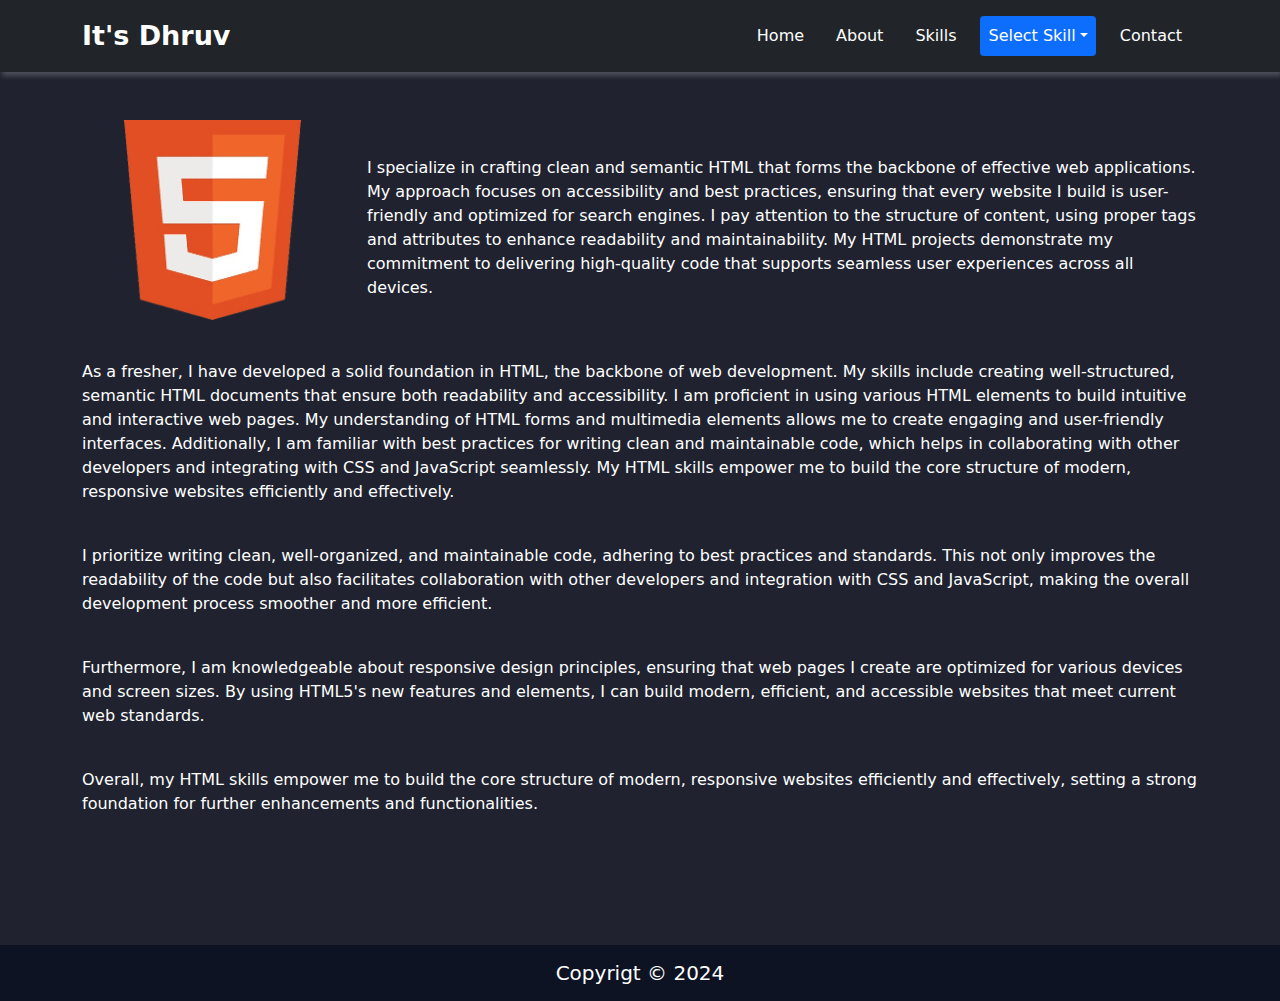
<file: html.html>
<!DOCTYPE html>
<html lang="en">

<head>
    <meta charset="UTF-8">
    <meta name="viewport" content="width=device-width, initial-scale=1.0">
    <title>Html - It's Dhruv</title>
    <link rel="stylesheet" href="css/all.min.css">
    <link rel="stylesheet" href="css/bootstrap.min.css">
    <link rel="stylesheet" href="css/css.css">
    <link rel="icon" href="images/icon image 1.png">
</head>

<body class="bg-image">

    <nav class="navbar navbar-expand-sm bg-dark">
        <div class="container">
            <a href="Index.html" class="text-white text-decoration-none fw-bold logo">
                It's Dhruv
            </a>

            <button class="navbar-toggler bg-info button" data-bs-toggle="collapse" data-bs-target="#menu">
                <i class="fa fa-bars-staggered"></i>
            </button>

            <div class="collapse navbar-collapse" id="menu">
                <ul class="navbar-nav ms-auto nav-pills my-2">
                    <li class="nav-item mx-2"><a href="Index.html" class="nav-link fw-semibold text-white">Home</a></li>
                    <li class="nav-item mx-2"><a href="about.html" class="nav-link fw-semibold text-white">About</a>
                    </li>
                    <li class="nav-item mx-2"><a href="skills.html" class="nav-link fw-semibold text-white">Skills</a>
                    </li>
                    <li class="nav-item mx-2 dropdown"><a href="#"
                            class="nav-link fw-semibold text-white dropdown-toggle active"
                            data-bs-toggle="dropdown">Select
                            Skill</a>

                        <ul class="dropdown-menu">
                            <li><a href="figma.html" class="dropdown-item">Figma</a></li>
                            <li><a href="html.html" class="dropdown-item active">HTML</a></li>
                            <li><a href="css.html" class="dropdown-item">CSS</a></li>
                            <li><a href="bootstrap.html" class="dropdown-item">Bootstrap</a></li>
                        </ul>
                    </li>
                    <li class="nav-item mx-2"><a href="contact.html" class="nav-link fw-semibold text-white">Contact</a>
                    </li>
                </ul>
            </div>
        </div>
    </nav>

    <div class="container">
        <div class="figma my-5">
            <div class="row">
                <div class="col-md-12 col-lg-3 order1 mb-3 d-flex justify-content-center">
                    <img src="images/html.png" height="200px" class="img-hover" alt="">
                </div>
                <div class="col-md-12 col-lg-9 text-white align-items-center d-flex order2">
                    I specialize in crafting clean and semantic HTML that forms the backbone of effective web
                    applications. My approach focuses on accessibility and best practices, ensuring that every
                    website I build is user-friendly and optimized for search engines. I pay attention to the
                    structure of content, using proper tags and attributes to enhance readability and
                    maintainability. My HTML projects demonstrate my commitment to delivering high-quality code that
                    supports seamless user experiences across all devices.
                </div>
            </div>

            <br>

            <p class="text-white">
                As a fresher, I have developed a solid foundation in HTML, the backbone of web development. My skills
                include creating well-structured, semantic HTML documents that ensure both readability and
                accessibility. I am proficient in using various HTML elements to build intuitive and interactive web
                pages. My understanding of HTML forms and multimedia elements allows me to create engaging and
                user-friendly interfaces. Additionally, I am familiar with best practices for writing clean and
                maintainable code, which helps in collaborating with other developers and integrating with CSS and
                JavaScript seamlessly. My HTML skills empower me to build the core structure of modern, responsive
                websites efficiently and effectively.
            </p>

            <br>

            <p class="text-white">
                I prioritize writing clean, well-organized, and maintainable code, adhering to best practices and
                standards. This not only improves the readability of the code but also facilitates collaboration with
                other developers and integration with CSS and JavaScript, making the overall development process
                smoother and more efficient.
            </p>

            <br>

            <p class="text-white">
                Furthermore, I am knowledgeable about responsive design principles, ensuring that web pages I create are
                optimized for various devices and screen sizes. By using HTML5's new features and elements, I can build
                modern, efficient, and accessible websites that meet current web standards.
            </p>

            <br>

            <p class="text-white">
                Overall, my HTML skills empower me to build the core structure of modern, responsive websites
                efficiently and effectively, setting a strong foundation for further enhancements and functionalities.
            </p>
        </div>
    </div>

    <div class="footer mb-4 d-flex justify-content-center align-items-end text-white"
        style="font-size: 20px;height: 112px;transform: translateY(25px);">
        <div class="footer-text h-50 w-100 d-flex justify-content-center align-items-center py-4">
            Copyrigt &copy 2024
        </div>
    </div>

    <script src="js/bootstrap.bundle.min.js"></script>
</body>

</html>
</file>
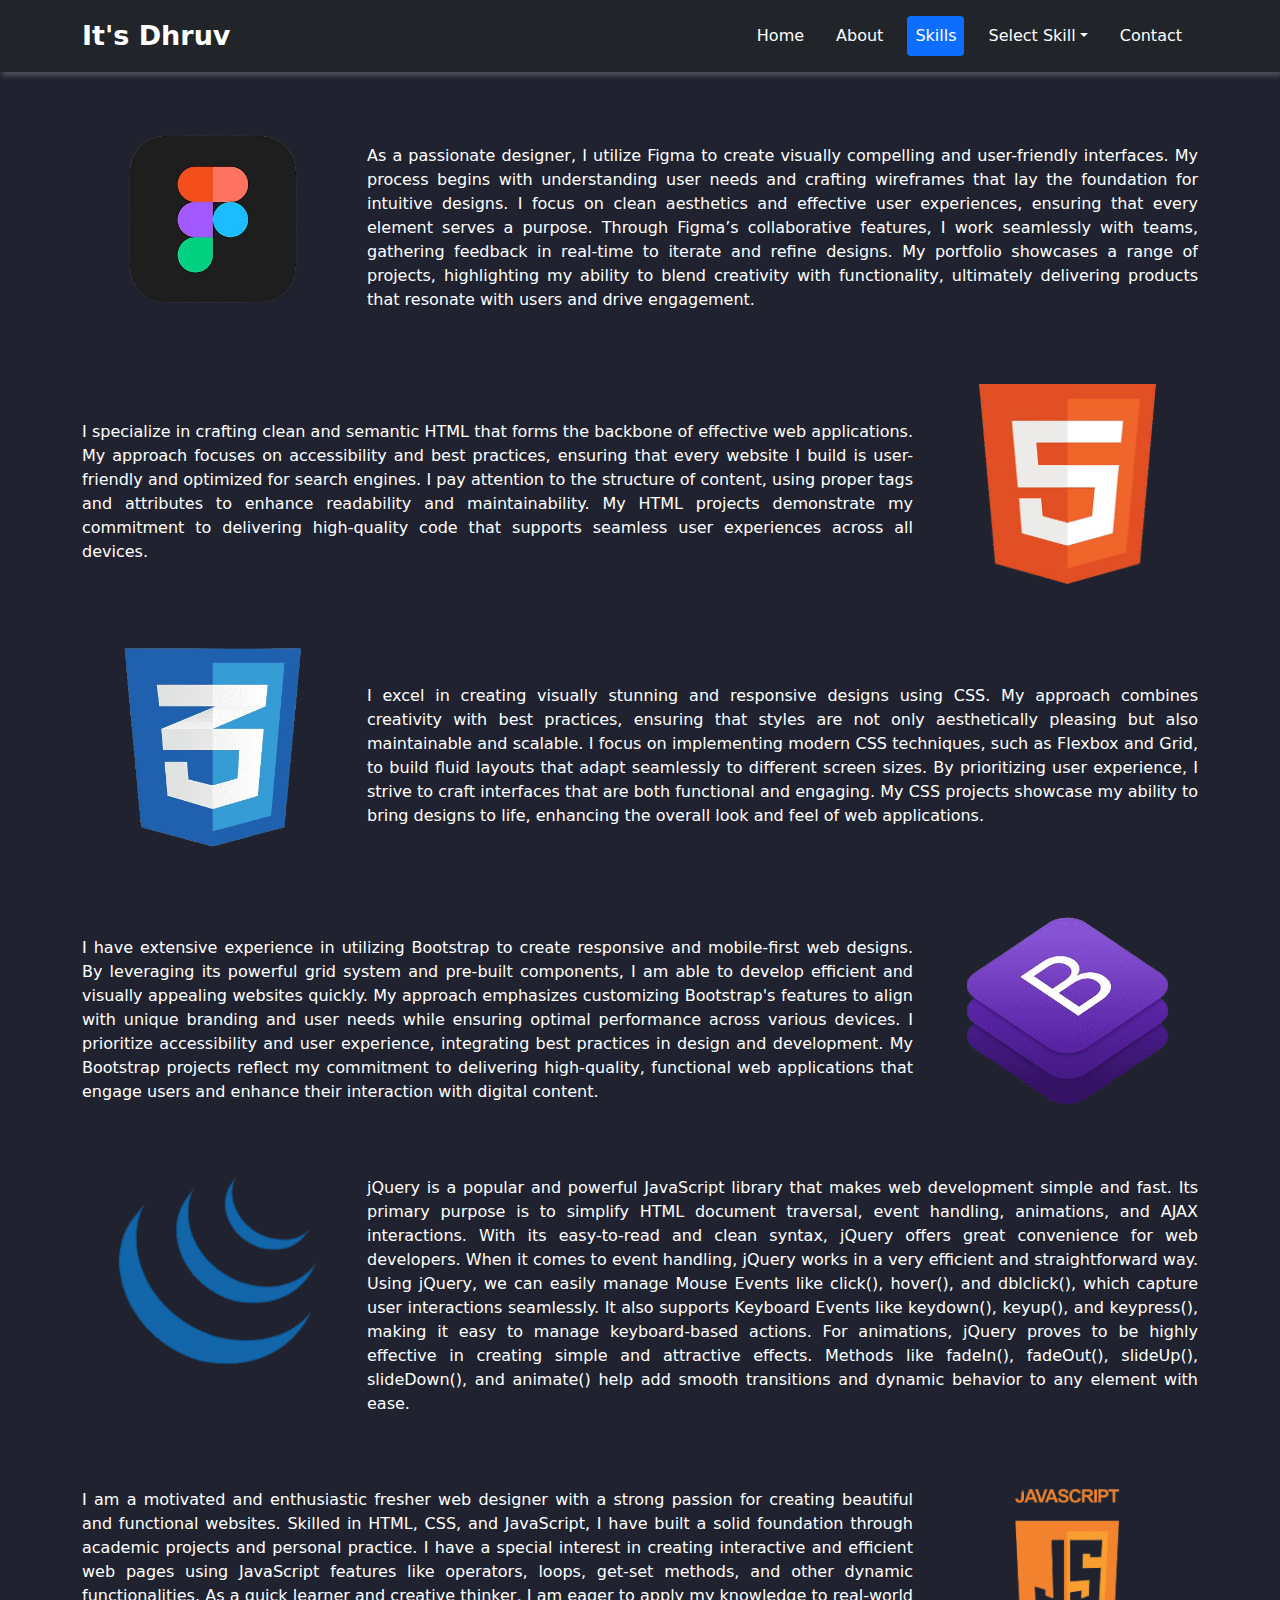
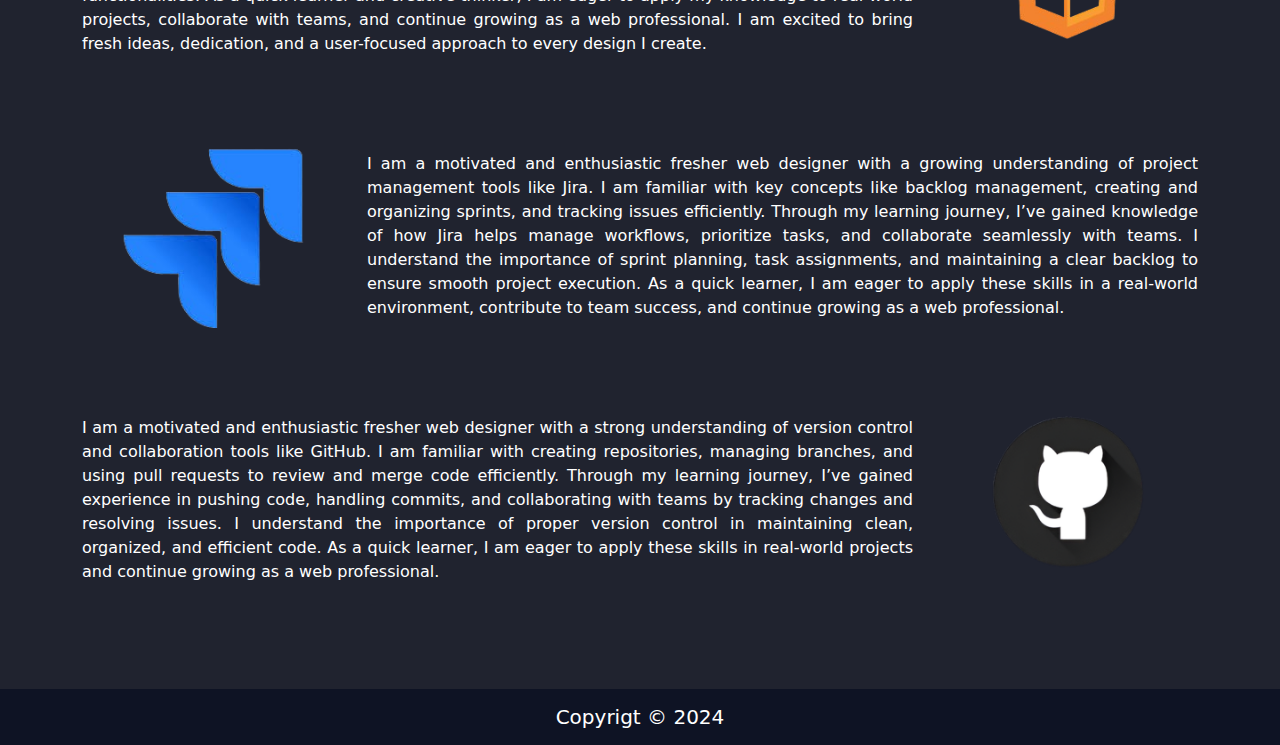
<file: skills.html>
<!DOCTYPE html>
<html lang="en">

<head>
    <meta charset="UTF-8">
    <meta name="viewport" content="width=device-width, initial-scale=1.0">
    <title>Skills - It's Dhruv</title>
    <link rel="stylesheet" href="css/all.min.css">
    <link rel="stylesheet" href="css/bootstrap.min.css">
    <link rel="stylesheet" href="css/css.css">
    <link rel="icon" href="images/icon image 1.png">
    <!-- <link href="https://unpkg.com/aos@2.3.1/dist/aos.css" rel="stylesheet"> -->
</head>

<body>

    <nav class="navbar navbar-expand-sm bg-dark">
        <div class="container">
            <a href="Index.html" class="text-white text-decoration-none fw-bold logo">
                It's Dhruv
            </a>

            <button class="navbar-toggler bg-info button" data-bs-toggle="collapse" data-bs-target="#menu">
                <i class="fa fa-bars-staggered"></i>
            </button>

            <div class="collapse navbar-collapse" id="menu">
                <ul class="navbar-nav ms-auto nav-pills my-2">
                    <li class="nav-item mx-2"><a href="Index.html" class="nav-link fw-semibold text-white">Home</a></li>
                    <li class="nav-item mx-2"><a href="about.html" class="nav-link fw-semibold text-white">About</a>
                    </li>
                    <li class="nav-item mx-2"><a href="skills.html"
                            class="nav-link fw-semibold text-white active">Skills</a>
                    </li>
                    <li class="nav-item mx-2 dropdown"><a href="#"
                            class="nav-link fw-semibold text-white dropdown-toggle" data-bs-toggle="dropdown">Select
                            Skill</a>

                        <ul class="dropdown-menu">
                            <li><a href="figma.html" class="dropdown-item">Figma</a></li>
                            <li><a href="html.html" class="dropdown-item">HTML</a></li>
                            <li><a href="css.html" class="dropdown-item">CSS</a></li>
                            <li><a href="bootstrap.html" class="dropdown-item">Bootstrap</a></li>
                        </ul>
                    </li>
                    <li class="nav-item mx-2"><a href="contact.html" class="nav-link fw-semibold text-white">Contact</a>
                    </li>
                </ul>
            </div>
        </div>
    </nav>

    <div class="skills mt-5">
        <div class="container">
            <div class="figma my-5 figma-1" data-aos="fade-left">
                <div class="row">
                    <div class="col-md-12 col-lg-3 mb-3 d-flex justify-content-center">
                        <a href="figma.html"><img src="images/figma.png" height="200px" class="img-hover"
                                alt="Figma"></a>
                    </div>
                    <div class="col-md-12 col-lg-9 text-white align-items-center d-flex" style="text-align: justify;">
                        As a passionate designer, I utilize Figma to create visually compelling and user-friendly
                        interfaces. My
                        process begins with understanding user needs and crafting wireframes that lay the foundation for
                        intuitive designs. I focus on clean aesthetics and effective user experiences, ensuring that
                        every
                        element serves a purpose. Through Figma’s collaborative features, I work seamlessly with teams,
                        gathering feedback in real-time to iterate and refine designs. My portfolio showcases a range of
                        projects, highlighting my ability to blend creativity with functionality, ultimately delivering
                        products
                        that resonate with users and drive engagement.
                        <!-- <button class="btn btn-outline-ptimary">Read More</button> -->
                    </div>
                </div>
            </div>

            <div class="figma my-5 figma-2" data-aos="fade-right">
                <div class="row">
                    <div class="col-md-12 col-lg-9 text-white align-items-center d-flex order2"
                        style="text-align: justify;">
                        I specialize in crafting clean and semantic HTML that forms the backbone of effective web
                        applications. My approach focuses on accessibility and best practices, ensuring that every
                        website I build is user-friendly and optimized for search engines. I pay attention to the
                        structure of content, using proper tags and attributes to enhance readability and
                        maintainability. My HTML projects demonstrate my commitment to delivering high-quality code that
                        supports seamless user experiences across all devices.
                    </div>
                    <div class="col-md-12 col-lg-3 order1 mb-3 d-flex justify-content-center">
                        <a href="html.html"><img src="images/html.png" height="200px" class="img-hover" alt="HTML"></a>
                    </div>
                </div>
            </div>

            <div class="figma my-5 figma-3" data-aos="fade-left">
                <div class="row">
                    <div class="col-md-12 col-lg-3 mb-3 d-flex justify-content-center">
                        <a href="css.html"><img src="images/css.png" height="200px" class="img-hover" alt="CSS"></a>
                    </div>
                    <div class="col-md-12 col-lg-9 text-white align-items-center d-flex" style="text-align: justify;">
                        I excel in creating visually stunning and responsive designs using CSS. My approach combines
                        creativity with best practices, ensuring that styles are not only aesthetically pleasing but
                        also maintainable and scalable. I focus on implementing modern CSS techniques, such as Flexbox
                        and Grid, to build fluid layouts that adapt seamlessly to different screen sizes. By
                        prioritizing user experience, I strive to craft interfaces that are both functional and
                        engaging. My CSS projects showcase my ability to bring designs to life, enhancing the overall
                        look and feel of web applications.
                    </div>
                </div>
            </div>

            <div class="figma mt-5 figma-4" data-aos="fade-right">
                <div class="row">
                    <div class="col-md-12 col-lg-9 text-white align-items-center d-flex order2"
                        style="text-align: justify;">
                        I have extensive experience in utilizing Bootstrap to create responsive and mobile-first web
                        designs. By leveraging its powerful grid system and pre-built components, I am able to develop
                        efficient and visually appealing websites quickly. My approach emphasizes customizing
                        Bootstrap's features to align with unique branding and user needs while ensuring optimal
                        performance across various devices. I prioritize accessibility and user experience, integrating
                        best practices in design and development. My Bootstrap projects reflect my commitment to
                        delivering high-quality, functional web applications that engage users and enhance their
                        interaction with digital content.
                    </div>
                    <div class="col-md-12 col-lg-3 order1 mb-3 d-flex justify-content-center">
                        <a href="bootstrap.html"><img src="images/bootstrap.png" height="200px" class="img-hover"
                                alt="Bootstrap"></a>
                    </div>
                </div>
            </div>

            <div class="figma my-5 figma-3" data-aos="fade-left">
                <div class="row">
                    <div class="col-md-12 col-lg-3 mb-3 d-flex justify-content-center">
                        <a href="#"><img src="images/jQuery1.png" height="200px" class="img-hover" alt="CSS"></a>
                    </div>
                    <div class="col-md-12 col-lg-9 text-white align-items-center d-flex" style="text-align: justify;">
                        jQuery is a popular and powerful JavaScript library that makes web development simple and fast.
                        Its primary purpose is to simplify HTML document traversal, event handling, animations, and AJAX
                        interactions. With its easy-to-read and clean syntax, jQuery offers great convenience for web
                        developers.

                        When it comes to event handling, jQuery works in a very efficient and straightforward way. Using
                        jQuery, we can easily manage Mouse Events like click(), hover(), and dblclick(), which capture
                        user interactions seamlessly. It also supports Keyboard Events like keydown(), keyup(), and
                        keypress(), making it easy to manage keyboard-based actions.

                        For animations, jQuery proves to be highly effective in creating simple and attractive effects.
                        Methods like fadeIn(), fadeOut(), slideUp(), slideDown(), and animate() help add smooth
                        transitions and dynamic behavior to any element with ease.
                    </div>
                </div>
            </div>

            <div class="figma mt-5 figma-4" data-aos="fade-right">
                <div class="row">
                    <div class="col-md-12 col-lg-9 text-white align-items-center d-flex order2"
                        style="text-align: justify;">
                        I am a motivated and enthusiastic fresher web designer with a strong passion for creating
                        beautiful and functional websites. Skilled in HTML, CSS, and JavaScript, I have built a solid
                        foundation through academic projects and personal practice. I have a special interest in
                        creating interactive and efficient web pages using JavaScript features like operators, loops,
                        get-set methods, and other dynamic functionalities. As a quick learner and creative thinker, I
                        am eager to apply my knowledge to real-world projects, collaborate with teams, and continue
                        growing as a web professional. I am excited to bring fresh ideas, dedication, and a user-focused
                        approach to every design I create.
                    </div>
                    <div class="col-md-12 col-lg-3 order1 mb-3 d-flex justify-content-center">
                        <a href="#"><img src="images/js image.png" height="200px" class="img-hover" alt="Bootstrap"></a>
                    </div>
                </div>
            </div>

            <div class="figma my-5 figma-3" data-aos="fade-left">
                <div class="row">
                    <div class="col-md-12 col-lg-3 mb-3 d-flex justify-content-center">
                        <a href="#"><img src="images/jira image.png" height="200px" class="img-hover" alt="CSS"></a>
                    </div>
                    <div class="col-md-12 col-lg-9 text-white align-items-center d-flex" style="text-align: justify;">
                        I am a motivated and enthusiastic fresher web designer with a growing understanding of project
                        management tools like Jira. I am familiar with key concepts like backlog management, creating
                        and organizing sprints, and tracking issues efficiently. Through my learning journey, I’ve
                        gained knowledge of how Jira helps manage workflows, prioritize tasks, and collaborate
                        seamlessly with teams. I understand the importance of sprint planning, task assignments, and
                        maintaining a clear backlog to ensure smooth project execution. As a quick learner, I am eager
                        to apply these skills in a real-world environment, contribute to team success, and continue
                        growing as a web professional.
                    </div>
                </div>
            </div>

            <div class="figma mt-5 figma-4" data-aos="fade-right">
                <div class="row">
                    <div class="col-md-12 col-lg-9 text-white align-items-center d-flex order2"
                        style="text-align: justify;">
                        I am a motivated and enthusiastic fresher web designer with a strong understanding of version
                        control and collaboration tools like GitHub. I am familiar with creating repositories, managing
                        branches, and using pull requests to review and merge code efficiently. Through my learning
                        journey, I’ve gained experience in pushing code, handling commits, and collaborating with teams
                        by tracking changes and resolving issues. I understand the importance of proper version control
                        in maintaining clean, organized, and efficient code. As a quick learner, I am eager to apply
                        these skills in real-world projects and continue growing as a web professional.
                    </div>
                    <div class="col-md-12 col-lg-3 order1 mb-3 d-flex justify-content-center">
                        <a href="#">
                            <img src="images/github image_enhanced.png" height="200px" class="img-hover"
                                alt="Bootstrap">
                        </a>
                    </div>
                </div>
            </div>
        </div>
    </div>

    <div class="footer mb-4 d-flex justify-content-center align-items-end text-white"
        style="font-size: 20px;height: 112px;transform: translateY(25px);">
        <div class="footer-text h-50 w-100 d-flex justify-content-center align-items-center py-4">
            Copyrigt &copy 2024
        </div>
    </div>

    <script src="js/bootstrap.bundle.min.js"></script>
    <!-- <script src="https://unpkg.com/aos@2.3.1/dist/aos.js"></script>
    <script>
        AOS.init();
    </script> -->
</body>

</html>
</file>
<file: css/css.css>
body {
    margin: 0;
    padding: 0;
    background-color: #20232f;
}

::selection {
    background-color: black;
    color: white;
}

.logo {
    font-size: 27px;
}

nav {
    box-shadow: 0.125rem 0.25rem 5px #fefefe33;
}

.banner-image {
    filter: drop-shadow(5px 5px 15px rgba(255, 255, 255, 0.5));
}

.b-icons {
    font-size: 1.5rem;
    transition: 0.5s;
    color: white;
    cursor: pointer;
    animation: light 2s linear infinite;
}

.button {
    filter: drop-shadow(0px 0px 7px rgba(0, 255, 255, 0.5));
    animation: light 2s linear infinite;
}

.b-icons:hover {
    color: rgb(0, 174, 255);
    filter: drop-shadow(0px 0px 7px rgba(0, 255, 255, 0.5));
}

.c-text {
    font-size: 30px;
}

@media (max-width: 768px) {
    .banner-detail {
        order: 2;
    }

    .b-image {
        order: 1;
        display: flex;
        flex-direction: row-reverse;
    }
}

@media (min-width: 769px) and (max-width: 991px) {
    .b-image {
        display: flex;
        justify-content: start;
        align-items: start;
    }
}

.footer-text {
    background-color: #0e1324;
}

.f-d {
    animation: light 2s linear infinite;
}

@keyframes light {
    0% {
        filter: none;
    }

    50% {
        filter: drop-shadow(0px 0px 7px rgba(0, 255, 255));
    }

    100% {
        filter: none;
    }
}

.animation-image {
    animation: up-down 2.5s linear infinite;
}

@keyframes up-down {
    0% {
        transform: translateY(-10px);
    }

    50% {
        transform: translateY(10px);
    }

    100% {
        transform: translateY(-10px);
    }
}

@media (min-width: 769px) and (max-width: 991px) {
    .banner-detail {
        order: 2;
    }

    .b-image {
        order: 1;
        display: flex;
        flex-direction: row-reverse;
    }
}

@media (max-width: 439px) {
    .animation-image {
        width: 100%;
    }
}

.text-underline {
    text-decoration: underline 2px dashed white;
    text-underline-offset: 10px;
}

@media (max-width: 991px) {
    .h-w {
        width: 50%;
    }
}

.h-w {
    width: 60%;
    /* border: 1px solid red; */
    margin-block: 5px;
    background-color: #212529;
    color: #fff;
    padding-inline: 20px;
    box-sizing: border-box;
    border: none;
    border: 1px dashed gray;
}

.input-form {
    height: 40px;
}

.textarea-form {
    height: 150px;
}

.h-w:focus {
    outline: none;
}

.s-image-gallary {
    transition: 1s;
}

.s-image-gallary:hover {
    filter: drop-shadow(5px 5px 15px rgba(255, 255, 255, 0.3));
}

@media (max-width: 991px) {
    .order1 {
        order: 1;
        display: flex;
        flex-direction: row-reverse;
    }

    .order2 {
        order: 2;
        display: flex;
        flex-direction: row-reverse;
    }
}

.img-hover {
    transition: 1s;
}

.img-hover:hover {
    filter: drop-shadow(0 0 15px rgba(255, 255, 255, 0.5));
}

.contact-banner-details {
    animation: opa 4s linear 1;
}

@keyframes opa {
    0% {
        opacity: 0;
    }

    100% {
        opacity: 1;
    }
}

.h-l {
    animation: left 1s ease-out 1;
}

.h-r {
    animation: right 1s ease-out 1;
}

@keyframes left {
    0% {
        transform: translateX(-700px);
    }

    100% {
        transform: translateX(0px);
    }
}

@keyframes right {
    0% {
        transform: translateX(700px);
    }

    100% {
        transform: translateX(0px);
    }
}

.animated-image {
    animation: animated-image 1s ease-out 1;
}

.animated-content {
    animation: animated-content 1s ease-out 1;
}

@keyframes animated-image {
    0% {
        transform: translateX(-700px);
    }

    100% {
        transform: translateX(0px);
    }
}

@keyframes animated-content {
    0% {
        transform: translateY(-700px);
        opacity: 0;
    }

    100% {
        transform: translateY(0px);
        opacity: 0.9;
    }
}

.figma-1 {
    animation: l-animation 1s ease-in 1;
}

.figma-2 {
    animation: r-animation 1s ease-in 1;
}

.figma-3 {
    animation: l-animation 1s ease-in-out 1;
}

.figma-4 {
    animation: r-animation 1s ease-in-out 1;
}

@keyframes l-animation {
    0% {
        transform: translateX(-1300px);
        opacity: 0;
    }
}

@keyframes r-animation {
    0% {
        transform: translateX(1300px);
        opacity: 0;
    }
}

@media(max-width: 575px) {
    .width-media {
        width: 80%;
    }
}

@media(min-width: 576px) and (max-width: 991px) {
    .width-media {
        width: 70%;
    }
}

@media(max-width: 459px) {
    .w-c {
        width: 50%;
    }
}

.w-c {
    width: 25%;
}
</file>
